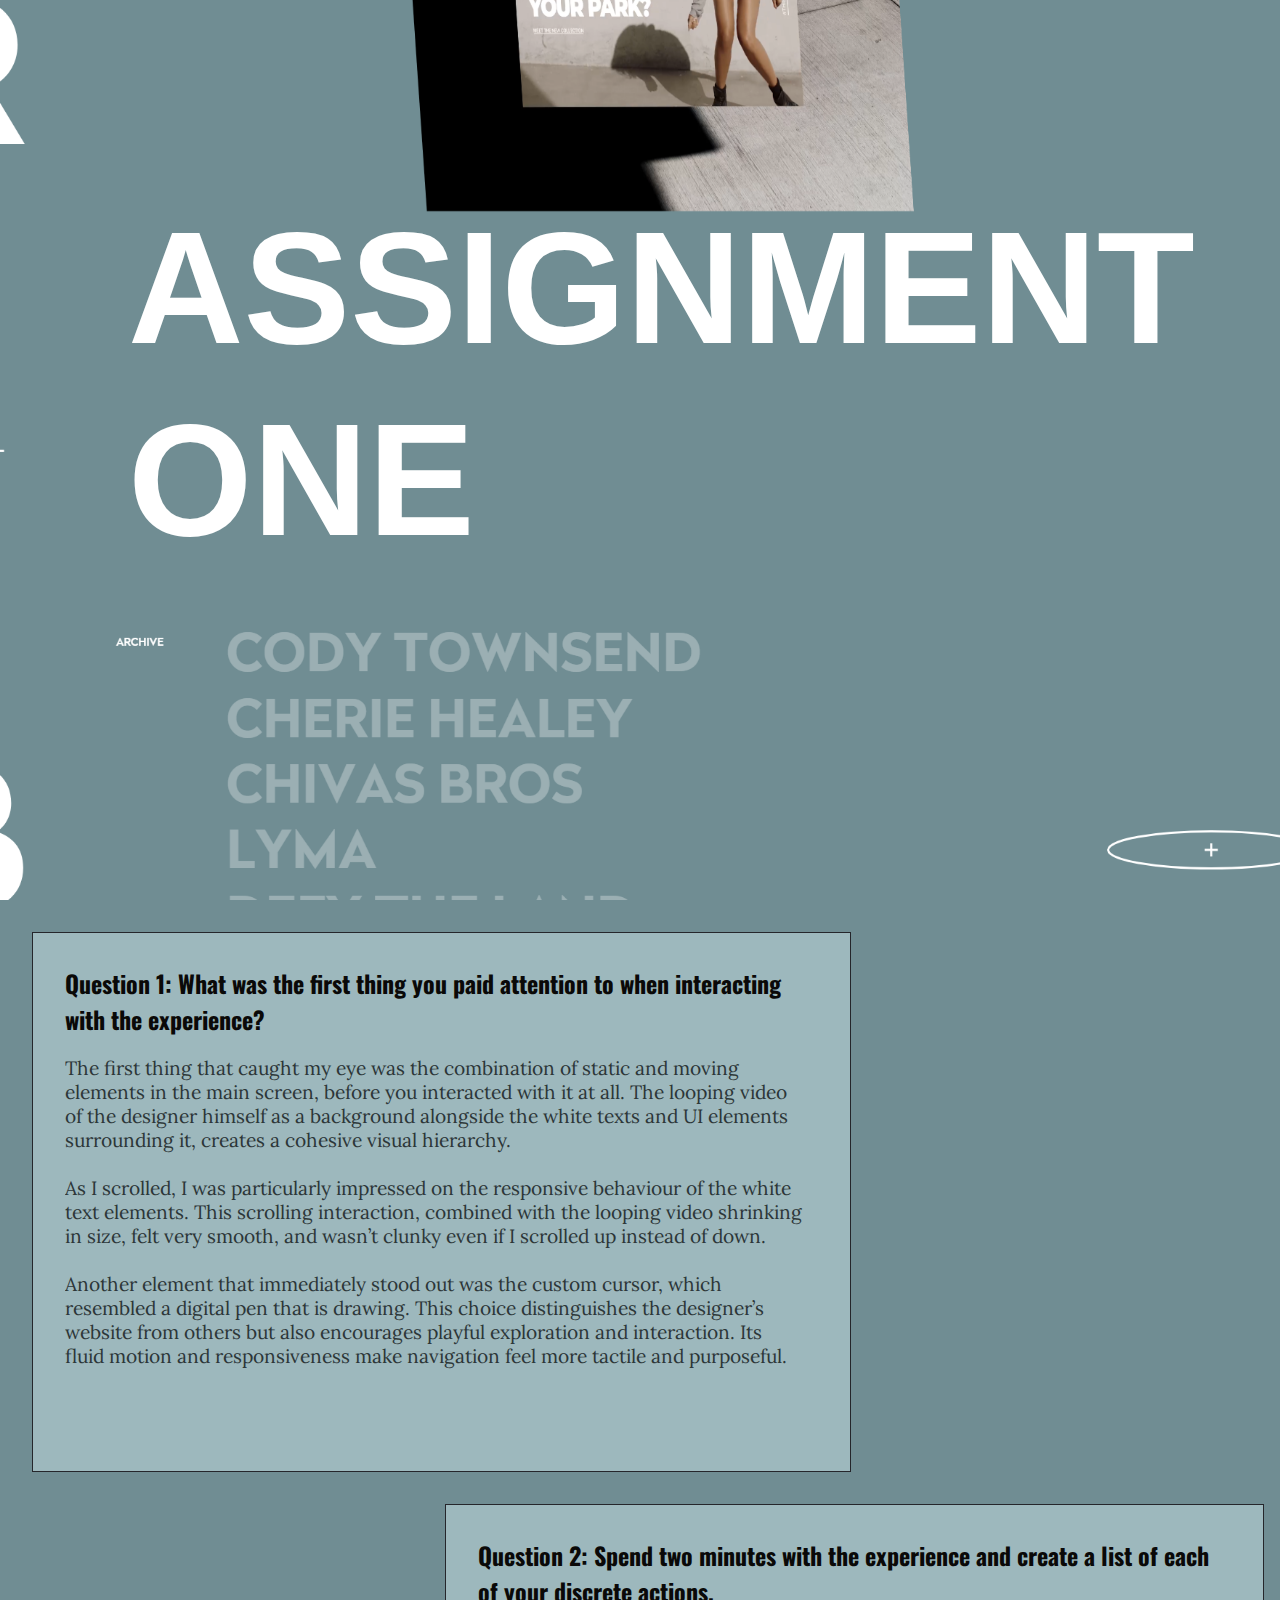
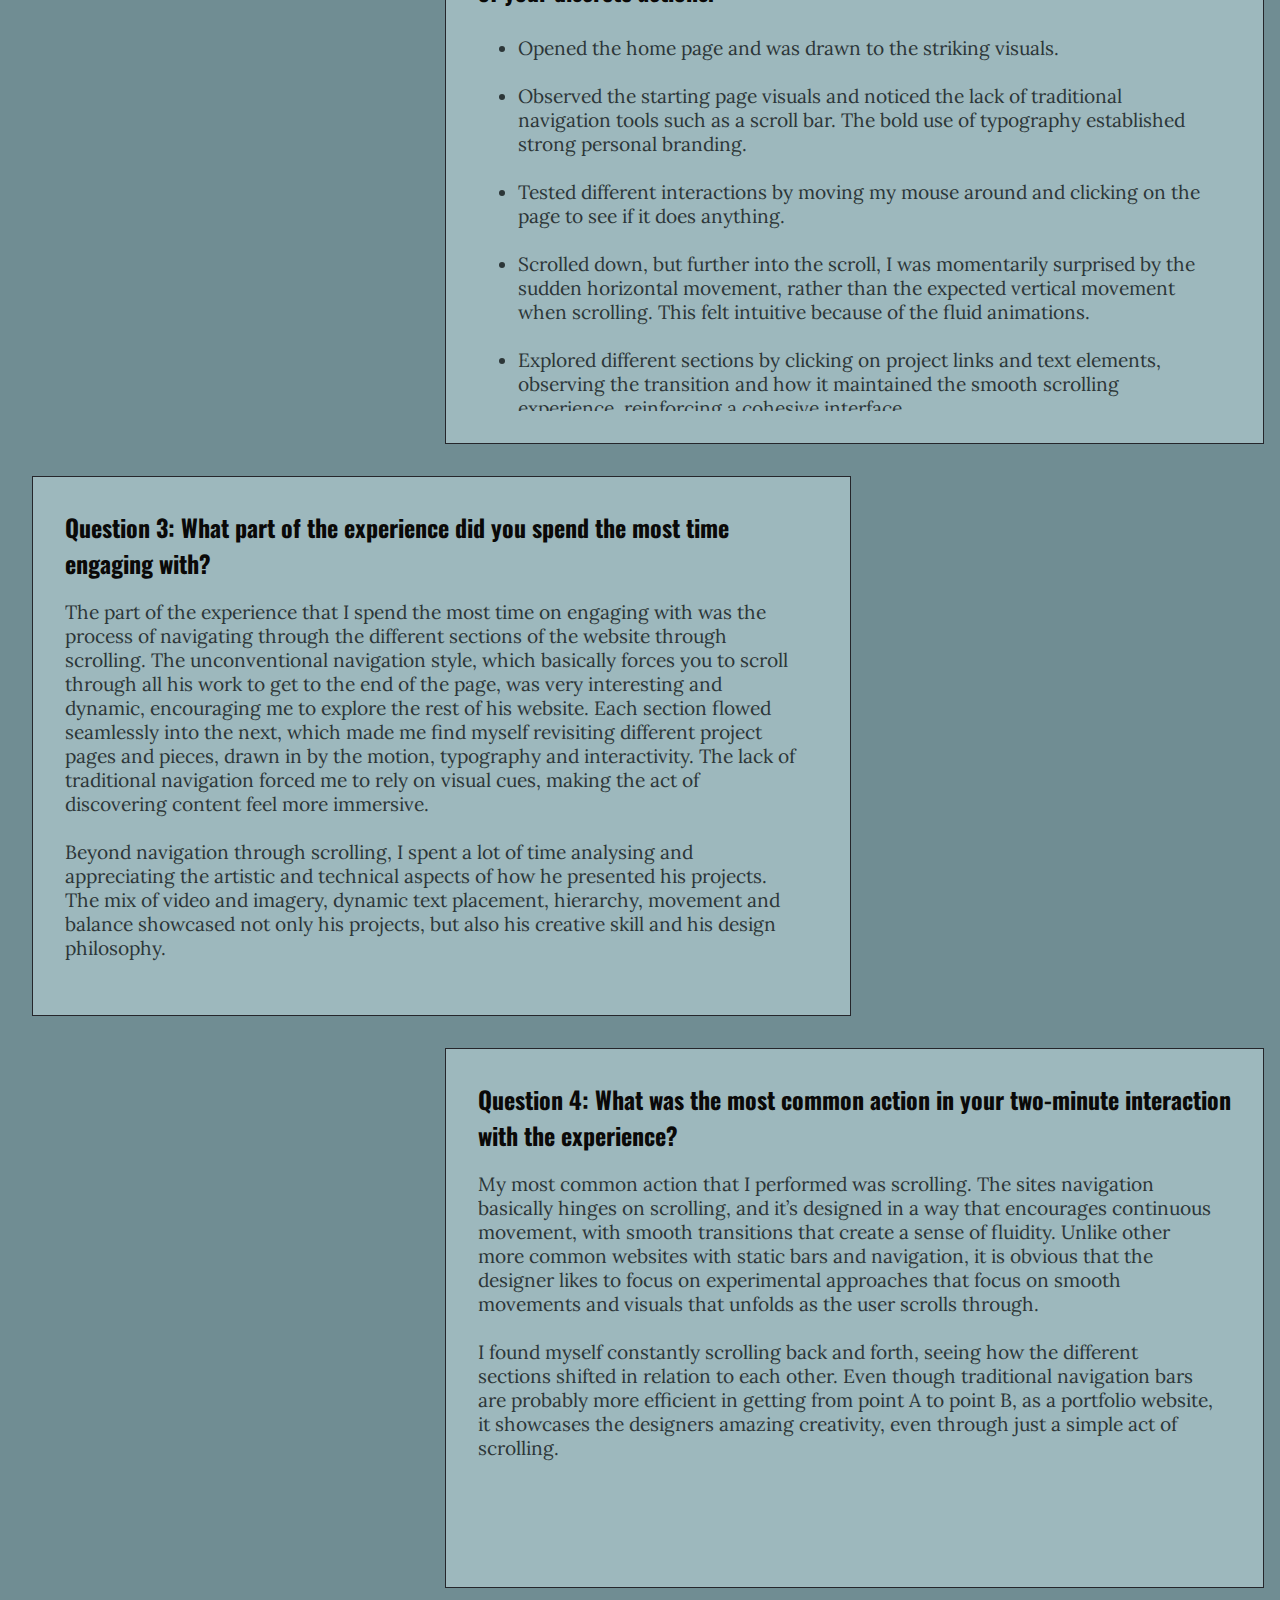
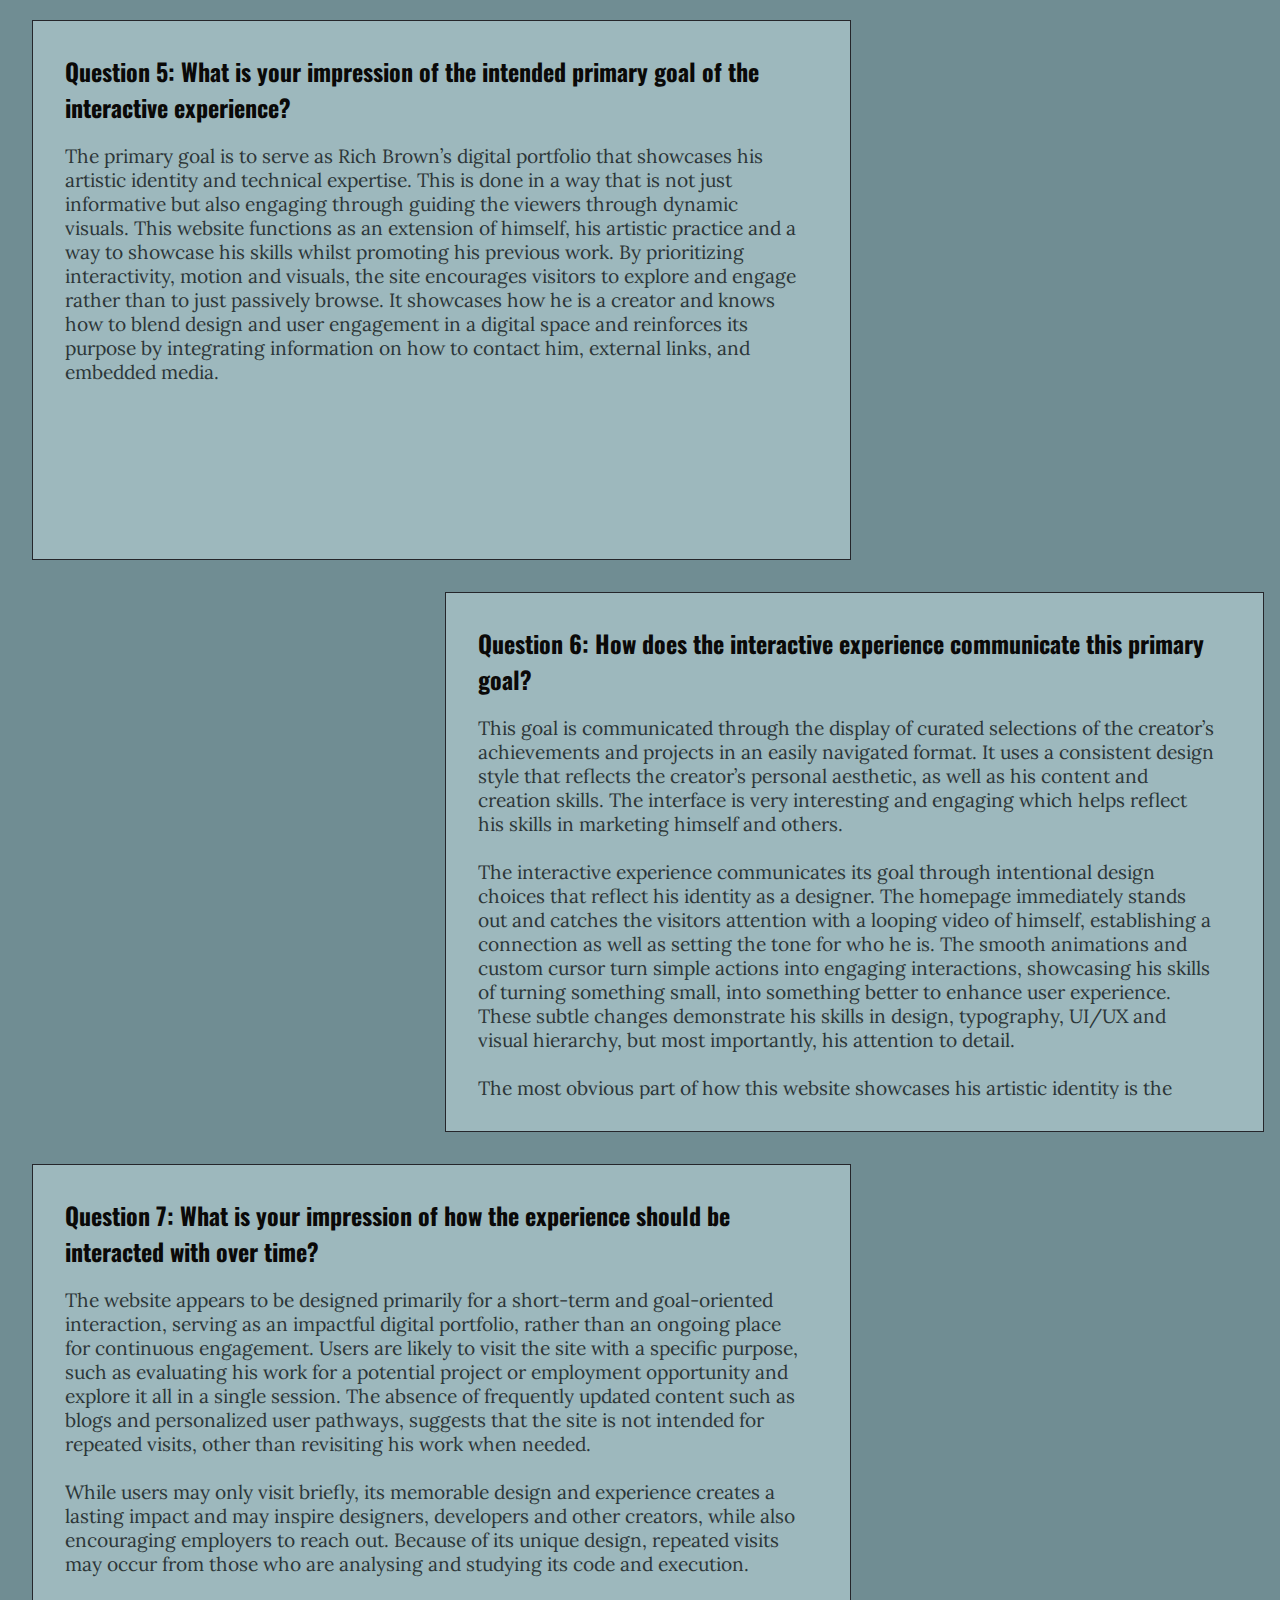
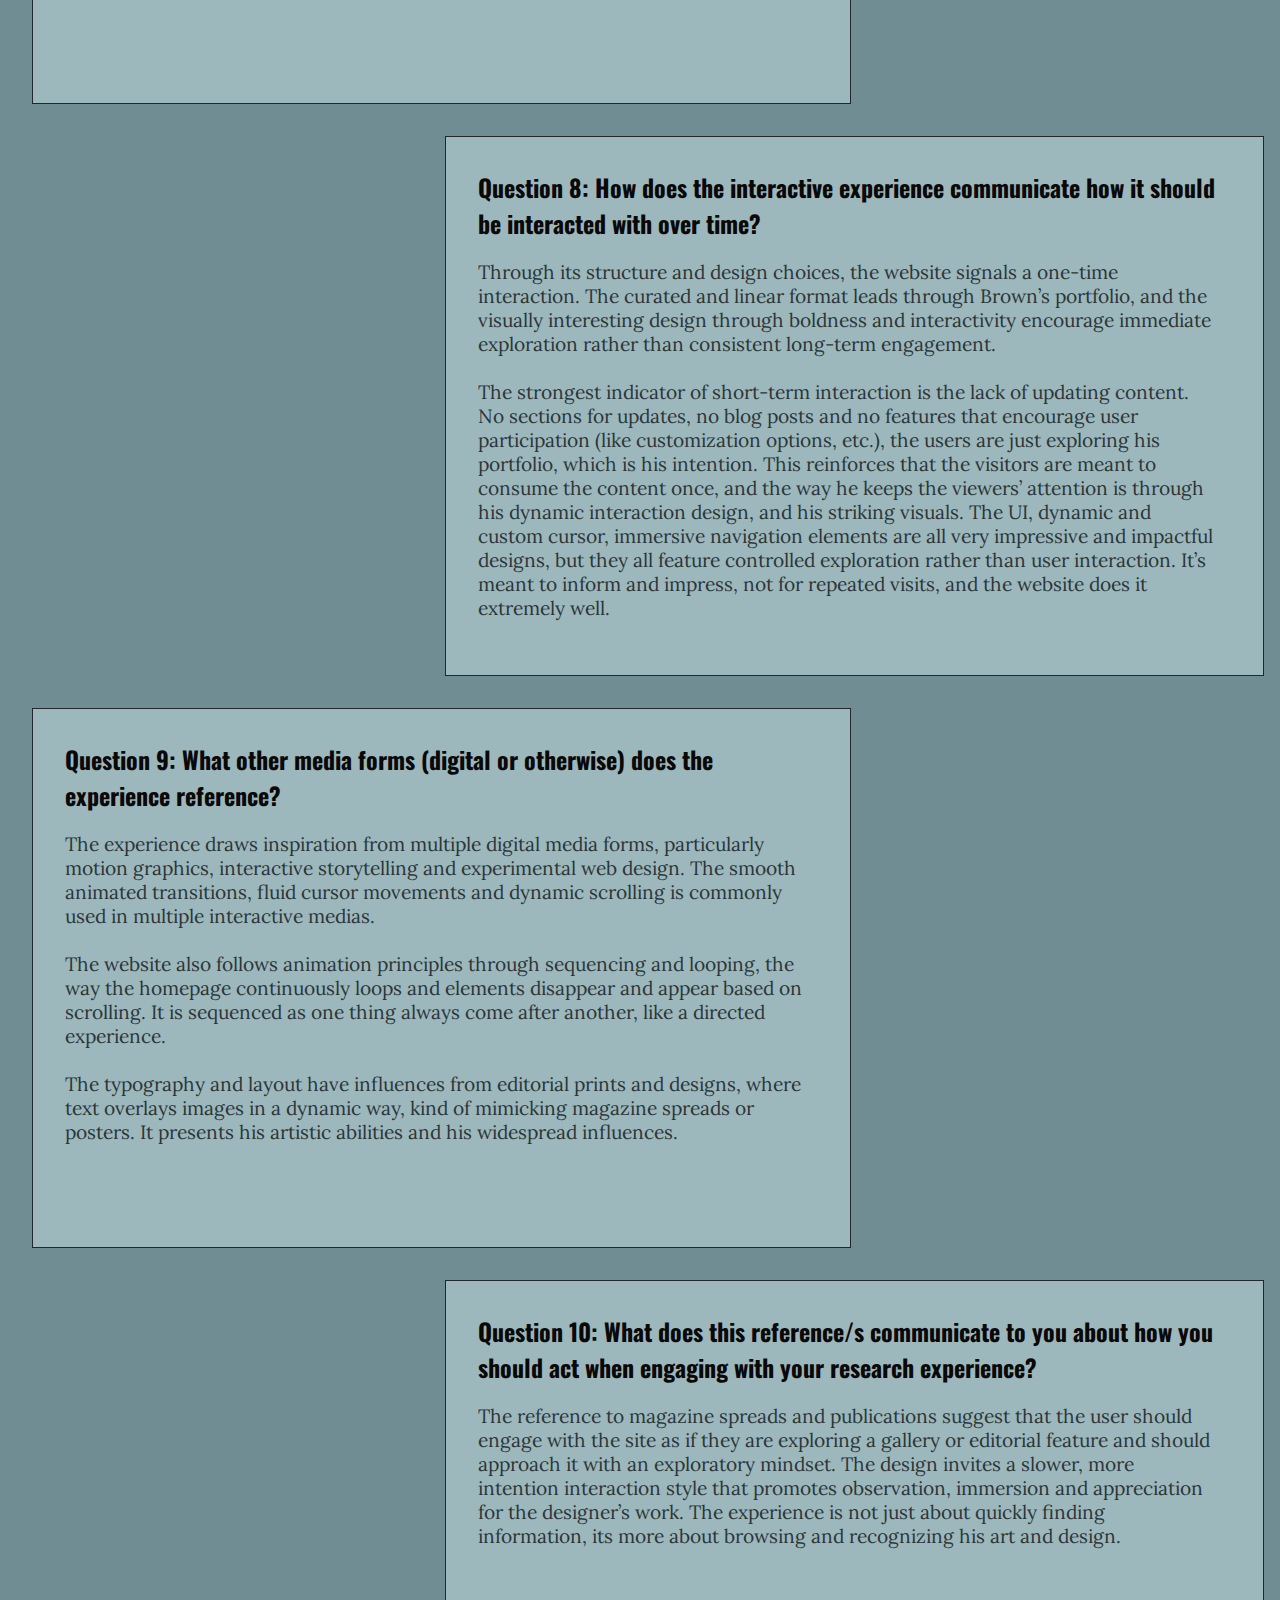
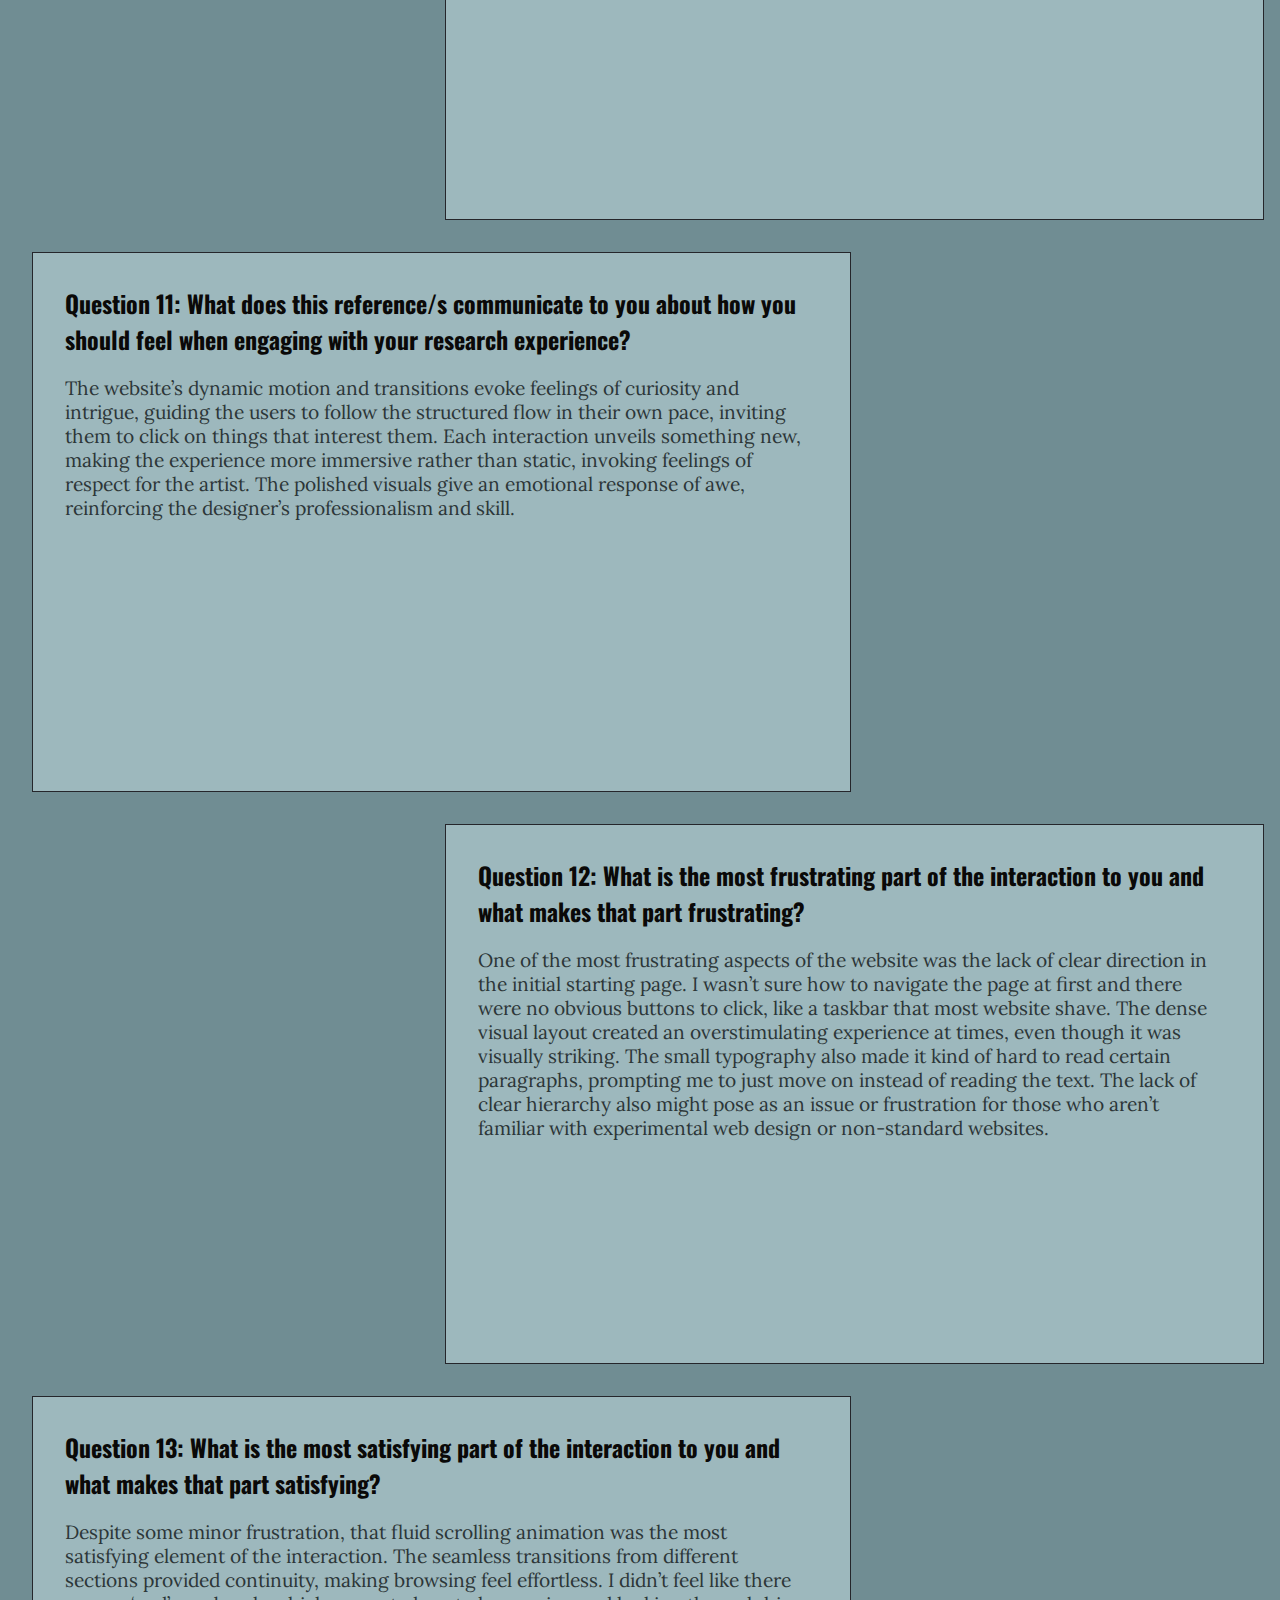
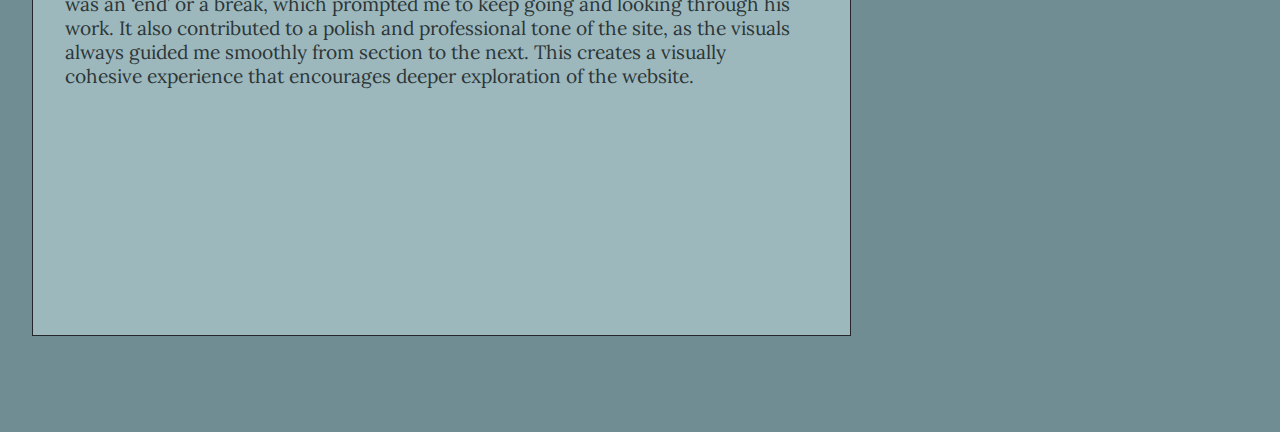
<file: assignment1/index.html>
<!DOCTYPE html>
<html lang="en">
  <head>
    <meta charset="UTF-8" />
    <meta name="viewport" content="width=device-width, initial-scale=1.0" />
    <title>Assignment One</title>
    <link rel="stylesheet" href="style.css" />

    <link rel="preconnect" href="https://fonts.googleapis.com" />
    <link rel="preconnect" href="https://fonts.gstatic.com" crossorigin />
    <link
      href="https://fonts.googleapis.com/css2?family=Anton&family=Lora:ital,wght@0,400..700;1,400..700&display=swap"
      rel="stylesheet"
    />

    <link rel="preconnect" href="https://fonts.googleapis.com" />
    <link rel="preconnect" href="https://fonts.gstatic.com" crossorigin />
    <link
      href="https://fonts.googleapis.com/css2?family=Anton&family=Lora:ital,wght@0,400..700;1,400..700&family=Oswald:wght@200..700&display=swap"
      rel="stylesheet"
    />
  </head>
  <body>
    <!-- starting page -->
    <div class="startScreen">
      <div class="mainText">
        <h1>ASSIGNMENT<br />ONE</h1>
      </div>
    </div>

    <!-- questions -->
    <div class="questions">
      <div class="questionBox left">
        <h2>
          Question 1: What was the first thing you paid attention to when
          interacting with the experience?
        </h2>
        <div class="answer">
          <p>
            The first thing that caught my eye was the combination of static and
            moving elements in the main screen, before you interacted with it at
            all. The looping video of the designer himself as a background
            alongside the white texts and UI elements surrounding it, creates a
            cohesive visual hierarchy. <br />
            <br />
            As I scrolled, I was particularly impressed on the responsive
            behaviour of the white text elements. This scrolling interaction,
            combined with the looping video shrinking in size, felt very smooth,
            and wasn’t clunky even if I scrolled up instead of down.
            <br /><br />
            Another element that immediately stood out was the custom cursor,
            which resembled a digital pen that is drawing. This choice
            distinguishes the designer’s website from others but also encourages
            playful exploration and interaction. Its fluid motion and
            responsiveness make navigation feel more tactile and purposeful.
          </p>
        </div>
      </div>
      <div class="questionBox right">
        <h2>
          Question 2: Spend two minutes with the experience and create a list of
          each of your discrete actions.
        </h2>
        <div class="answer">
          <ul>
            <li>Opened the home page and was drawn to the striking visuals.</li>
            <br />
            <li>
              Observed the starting page visuals and noticed the lack of
              traditional navigation tools such as a scroll bar. The bold use of
              typography established strong personal branding.
            </li>
            <br />
            <li>
              Tested different interactions by moving my mouse around and
              clicking on the page to see if it does anything.
            </li>
            <br />
            <li>
              Scrolled down, but further into the scroll, I was momentarily
              surprised by the sudden horizontal movement, rather than the
              expected vertical movement when scrolling. This felt intuitive
              because of the fluid animations.
            </li>
            <br />
            <li>
              Explored different sections by clicking on project links and text
              elements, observing the transition and how it maintained the
              smooth scrolling experience, reinforcing a cohesive interface.
            </li>
            <br />
            <li>
              Clicked the large ‘R’ icon in the top left corner, which acted as
              a home button. This wasn’t very clear but was very easy to figure
              out.
            </li>
            <br />
            <li>
              Clicked the large ‘B’ icon which opened the biography sections,
              but noticed the mouse was glitching and the cursor was lagging,
              which prompted me to immediately go back to the home page because
              if its glitching.
            </li>
            <br />
            <li>
              Hovered over the plus icon, which revealed external links outside
              of that website.
            </li>
          </ul>
        </div>
      </div>
      <div class="questionBox left">
        <h2>
          Question 3: What part of the experience did you spend the most time
          engaging with?
        </h2>
        <div class="answer">
          <p>
            The part of the experience that I spend the most time on engaging
            with was the process of navigating through the different sections of
            the website through scrolling. The unconventional navigation style,
            which basically forces you to scroll through all his work to get to
            the end of the page, was very interesting and dynamic, encouraging
            me to explore the rest of his website. Each section flowed
            seamlessly into the next, which made me find myself revisiting
            different project pages and pieces, drawn in by the motion,
            typography and interactivity. The lack of traditional navigation
            forced me to rely on visual cues, making the act of discovering
            content feel more immersive. <br /><br />
            Beyond navigation through scrolling, I spent a lot of time analysing
            and appreciating the artistic and technical aspects of how he
            presented his projects. The mix of video and imagery, dynamic text
            placement, hierarchy, movement and balance showcased not only his
            projects, but also his creative skill and his design philosophy.
          </p>
        </div>
      </div>
      <div class="questionBox right">
        <h2>
          Question 4: What was the most common action in your two-minute
          interaction with the experience?
        </h2>
        <div class="answer">
          <p>
            My most common action that I performed was scrolling. The sites
            navigation basically hinges on scrolling, and it’s designed in a way
            that encourages continuous movement, with smooth transitions that
            create a sense of fluidity. Unlike other more common websites with
            static bars and navigation, it is obvious that the designer likes to
            focus on experimental approaches that focus on smooth movements and
            visuals that unfolds as the user scrolls through. <br /><br />
            I found myself constantly scrolling back and forth, seeing how the
            different sections shifted in relation to each other. Even though
            traditional navigation bars are probably more efficient in getting
            from point A to point B, as a portfolio website, it showcases the
            designers amazing creativity, even through just a simple act of
            scrolling.
          </p>
        </div>
      </div>
      <div class="questionBox left">
        <h2>
          Question 5: What is your impression of the intended primary goal of
          the interactive experience?
        </h2>
        <div class="answer">
          <p>
            The primary goal is to serve as Rich Brown’s digital portfolio that
            showcases his artistic identity and technical expertise. This is
            done in a way that is not just informative but also engaging through
            guiding the viewers through dynamic visuals. This website functions
            as an extension of himself, his artistic practice and a way to
            showcase his skills whilst promoting his previous work. By
            prioritizing interactivity, motion and visuals, the site encourages
            visitors to explore and engage rather than to just passively browse.
            It showcases how he is a creator and knows how to blend design and
            user engagement in a digital space and reinforces its purpose by
            integrating information on how to contact him, external links, and
            embedded media.
          </p>
        </div>
      </div>
      <div class="questionBox right">
        <h2>
          Question 6: How does the interactive experience communicate this
          primary goal?
        </h2>
        <div class="answer">
          <p>
            This goal is communicated through the display of curated selections
            of the creator’s achievements and projects in an easily navigated
            format. It uses a consistent design style that reflects the
            creator’s personal aesthetic, as well as his content and creation
            skills. The interface is very interesting and engaging which helps
            reflect his skills in marketing himself and others. <br /><br />
            The interactive experience communicates its goal through intentional
            design choices that reflect his identity as a designer. The homepage
            immediately stands out and catches the visitors attention with a
            looping video of himself, establishing a connection as well as
            setting the tone for who he is. The smooth animations and custom
            cursor turn simple actions into engaging interactions, showcasing
            his skills of turning something small, into something better to
            enhance user experience. These subtle changes demonstrate his skills
            in design, typography, UI/UX and visual hierarchy, but most
            importantly, his attention to detail. <br /><br />
            The most obvious part of how this website showcases his artistic
            identity is the links and embedded media of all his works. The
            website takes you through a journey, exploring all his different
            work, explanations, achievements, results, locations, and basically
            anything that you can think of related to each work. It highlights
            his professional reach and makes it easy for potential clients to
            see the work and want to work with him. He makes it easy to reach
            him by also adding external links to his different social medias so
            employers can easily connect and reach out to him. Because of this,
            it transforms the website as a functional tool for self-promotion
            and a digital portfolio.
          </p>
        </div>
      </div>
      <div class="questionBox left">
        <h2>
          Question 7: What is your impression of how the experience should be
          interacted with over time?
        </h2>
        <div class="answer">
          <p>
            The website appears to be designed primarily for a short-term and
            goal-oriented interaction, serving as an impactful digital
            portfolio, rather than an ongoing place for continuous engagement.
            Users are likely to visit the site with a specific purpose, such as
            evaluating his work for a potential project or employment
            opportunity and explore it all in a single session. The absence of
            frequently updated content such as blogs and personalized user
            pathways, suggests that the site is not intended for repeated
            visits, other than revisiting his work when needed. <br /><br />
            While users may only visit briefly, its memorable design and
            experience creates a lasting impact and may inspire designers,
            developers and other creators, while also encouraging employers to
            reach out. Because of its unique design, repeated visits may occur
            from those who are analysing and studying its code and execution.
          </p>
        </div>
      </div>
      <div class="questionBox right">
        <h2>
          Question 8: How does the interactive experience communicate how it
          should be interacted with over time?
        </h2>
        <div class="answer">
          <p>
            Through its structure and design choices, the website signals a
            one-time interaction. The curated and linear format leads through
            Brown’s portfolio, and the visually interesting design through
            boldness and interactivity encourage immediate exploration rather
            than consistent long-term engagement. <br /><br />
            The strongest indicator of short-term interaction is the lack of
            updating content. No sections for updates, no blog posts and no
            features that encourage user participation (like customization
            options, etc.), the users are just exploring his portfolio, which is
            his intention. This reinforces that the visitors are meant to
            consume the content once, and the way he keeps the viewers’
            attention is through his dynamic interaction design, and his
            striking visuals. The UI, dynamic and custom cursor, immersive
            navigation elements are all very impressive and impactful designs,
            but they all feature controlled exploration rather than user
            interaction. It’s meant to inform and impress, not for repeated
            visits, and the website does it extremely well.
          </p>
        </div>
      </div>
      <div class="questionBox left">
        <h2>
          Question 9: What other media forms (digital or otherwise) does the
          experience reference?
        </h2>
        <div class="answer">
          <p>
            The experience draws inspiration from multiple digital media forms,
            particularly motion graphics, interactive storytelling and
            experimental web design. The smooth animated transitions, fluid
            cursor movements and dynamic scrolling is commonly used in multiple
            interactive medias. <br /><br />
            The website also follows animation principles through sequencing and
            looping, the way the homepage continuously loops and elements
            disappear and appear based on scrolling. It is sequenced as one
            thing always come after another, like a directed experience.
            <br /><br />
            The typography and layout have influences from editorial prints and
            designs, where text overlays images in a dynamic way, kind of
            mimicking magazine spreads or posters. It presents his artistic
            abilities and his widespread influences.
          </p>
        </div>
      </div>
      <div class="questionBox right">
        <h2>
          Question 10: What does this reference/s communicate to you about how
          you should act when engaging with your research experience?
        </h2>
        <div class="answer">
          <p>
            The reference to magazine spreads and publications suggest that the
            user should engage with the site as if they are exploring a gallery
            or editorial feature and should approach it with an exploratory
            mindset. The design invites a slower, more intention interaction
            style that promotes observation, immersion and appreciation for the
            designer’s work. The experience is not just about quickly finding
            information, its more about browsing and recognizing his art and
            design.
          </p>
        </div>
      </div>
      <div class="questionBox left">
        <h2>
          Question 11: What does this reference/s communicate to you about how
          you should feel when engaging with your research experience?
        </h2>
        <div class="answer">
          <p>
            The website’s dynamic motion and transitions evoke feelings of
            curiosity and intrigue, guiding the users to follow the structured
            flow in their own pace, inviting them to click on things that
            interest them. Each interaction unveils something new, making the
            experience more immersive rather than static, invoking feelings of
            respect for the artist. The polished visuals give an emotional
            response of awe, reinforcing the designer’s professionalism and
            skill.
          </p>
        </div>
      </div>
      <div class="questionBox right">
        <h2>
          Question 12: What is the most frustrating part of the interaction to
          you and what makes that part frustrating?
        </h2>
        <div class="answer">
          <p>
            One of the most frustrating aspects of the website was the lack of
            clear direction in the initial starting page. I wasn’t sure how to
            navigate the page at first and there were no obvious buttons to
            click, like a taskbar that most website shave. The dense visual
            layout created an overstimulating experience at times, even though
            it was visually striking. The small typography also made it kind of
            hard to read certain paragraphs, prompting me to just move on
            instead of reading the text. The lack of clear hierarchy also might
            pose as an issue or frustration for those who aren’t familiar with
            experimental web design or non-standard websites.
          </p>
        </div>
      </div>
      <div class="questionBox left">
        <h2>
          Question 13: What is the most satisfying part of the interaction to
          you and what makes that part satisfying?
        </h2>
        <div class="answer">
          <p>
            Despite some minor frustration, that fluid scrolling animation was
            the most satisfying element of the interaction. The seamless
            transitions from different sections provided continuity, making
            browsing feel effortless. I didn’t feel like there was an ‘end’ or a
            break, which prompted me to keep going and looking through his work.
            It also contributed to a polish and professional tone of the site,
            as the visuals always guided me smoothly from section to the next.
            This creates a visually cohesive experience that encourages deeper
            exploration of the website.
          </p>
        </div>
      </div>
    </div>
  </body>
</html>
</file>
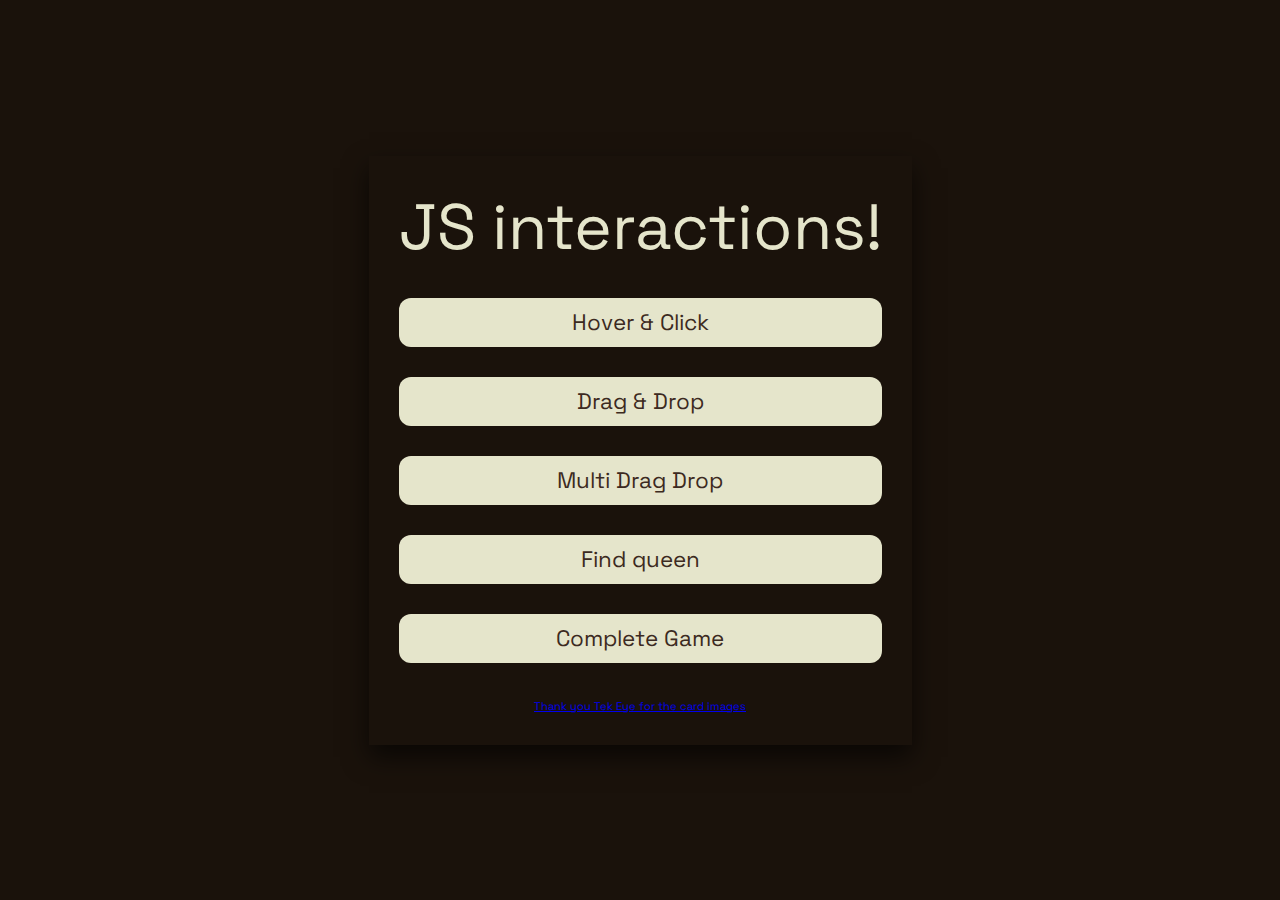
<file: week10/index.html>
<!DOCTYPE html>
<html lang="en">
  <head>
    <meta charset="UTF-8" />
    <meta name="viewport" content="width=device-width, initial-scale=1.0" />
    <title>Cards</title>
    <link rel="preconnect" href="https://fonts.googleapis.com" />
    <link rel="preconnect" href="https://fonts.gstatic.com" crossorigin />
    <link
      href="https://fonts.googleapis.com/css2?family=Luckiest+Guy&family=Space+Grotesk&display=swap"
      rel="stylesheet"
    />
    <link rel="stylesheet" href="reset.css" />
    <link rel="stylesheet" href="style.css" />
    <script src="script.js" defer></script>
  </head>
  <body>
    <div id="button-container">
      <h1>JS interactions!</h1>
      <button id="hoverclick-button">Hover & Click</button>
      <button id="dragdrop-button">Drag & Drop</button>
      <button id="multidragdrop-button">Multi Drag Drop</button>
      <button id="findqueen-button">Find queen</button>
      <button id="completegame-button">Complete Game</button>
      <p>
        <a href="https://www.tekeye.uk/playing_cards/svg-playing-cards"
          >Thank you Tek Eye for the card images</a
        >
      </p>
    </div>
  </body>
</html>
</file>
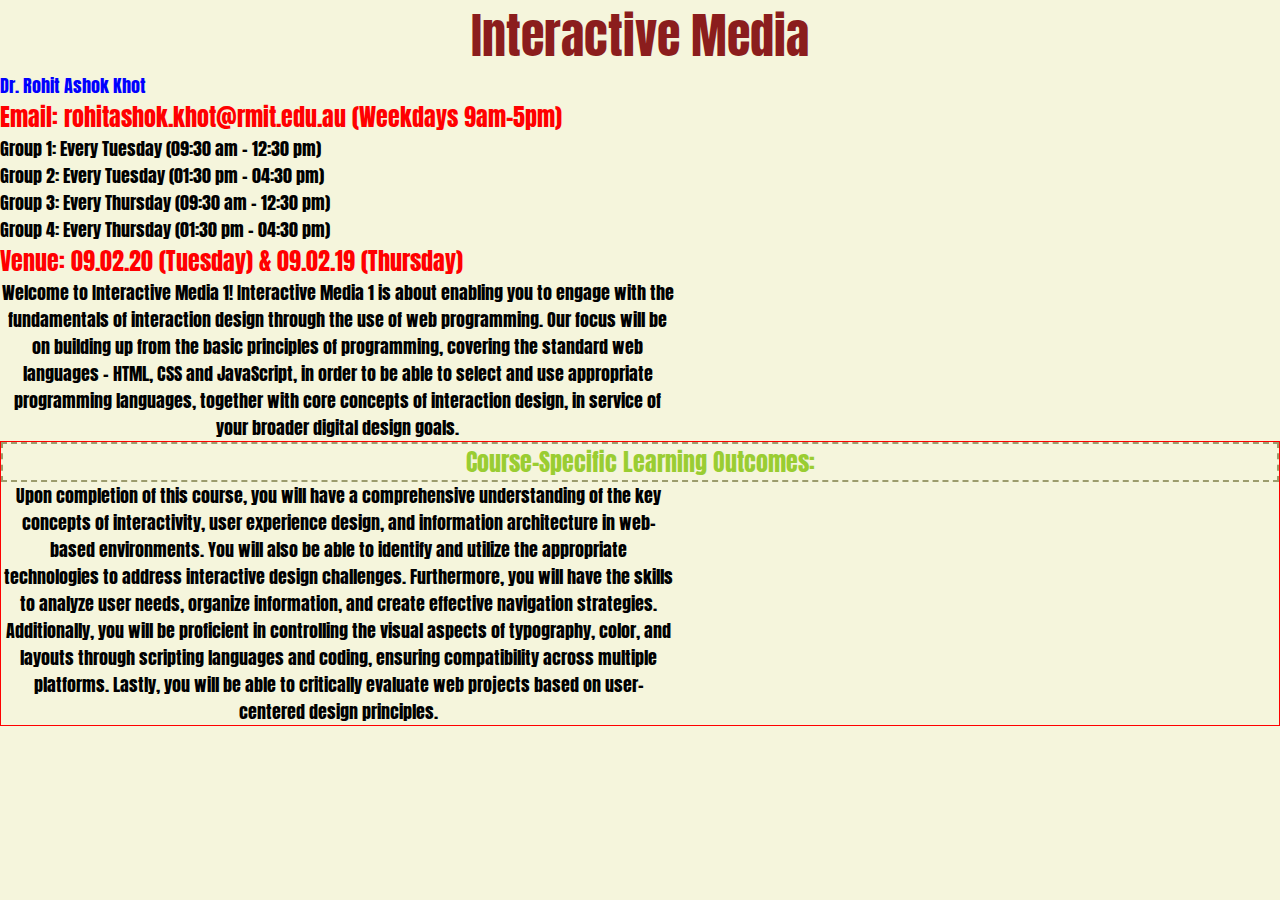
<file: week3/index.html>
<!DOCTYPE html>
<html lang="en">
  <head>
    <meta charset="UTF-8" />
    <meta name="viewport" content="width=device-width, initial-scale=1.0" />
    <title>CSS Practice</title>
    <link rel="stylesheet" href="reset.css" />
    <link rel="stylesheet" href="style.css" />

    <link rel="preconnect" href="https://fonts.googleapis.com" />
    <link rel="preconnect" href="https://fonts.gstatic.com" crossorigin />
    <link
      href="https://fonts.googleapis.com/css2?family=Anton&display=swap"
      rel="stylesheet"
    />
  </head>
  <body>
    <h1>Interactive Media</h1>
    <!-- <img src="SOURCE HERE" alt=""> -->
    <h2 class="blue-color">Dr. Rohit Ashok Khot</h2>
    <h3>Email: rohitashok.khot@rmit.edu.au (Weekdays 9am-5pm)</h3>

    <ul>
      <li>Group 1: Every Tuesday (09:30 am - 12:30 pm)</li>
      <li>Group 2: Every Tuesday (01:30 pm - 04:30 pm)</li>
      <li>Group 3: Every Thursday (09:30 am - 12:30 pm)</li>
      <li>Group 4: Every Thursday (01:30 pm - 04:30 pm)</li>
    </ul>

    <h3>Venue: 09.02.20 (Tuesday) & 09.02.19 (Thursday)</h3>
    <p>
      Welcome to Interactive Media 1! Interactive Media 1 is about enabling you
      to engage with the fundamentals of interaction design through the use of
      web programming. Our focus will be on building up from the basic
      principles of programming, covering the standard web languages - HTML, CSS
      and JavaScript, in order to be able to select and use appropriate
      programming languages, together with core concepts of interaction design,
      in service of your broader digital design goals.
    </p>

    <section>
      <h3 id="outcome">Course-Specific Learning Outcomes:</h3>
      <p>
        Upon completion of this course, you will have a comprehensive
        understanding of the key concepts of interactivity, user experience
        design, and information architecture in web-based environments. You will
        also be able to identify and utilize the appropriate technologies to
        address interactive design challenges. Furthermore, you will have the
        skills to analyze user needs, organize information, and create effective
        navigation strategies. Additionally, you will be proficient in
        controlling the visual aspects of typography, color, and layouts through
        scripting languages and coding, ensuring compatibility across multiple
        platforms. Lastly, you will be able to critically evaluate web projects
        based on user-centered design principles.
      </p>
    </section>
  </body>
</html>
</file>
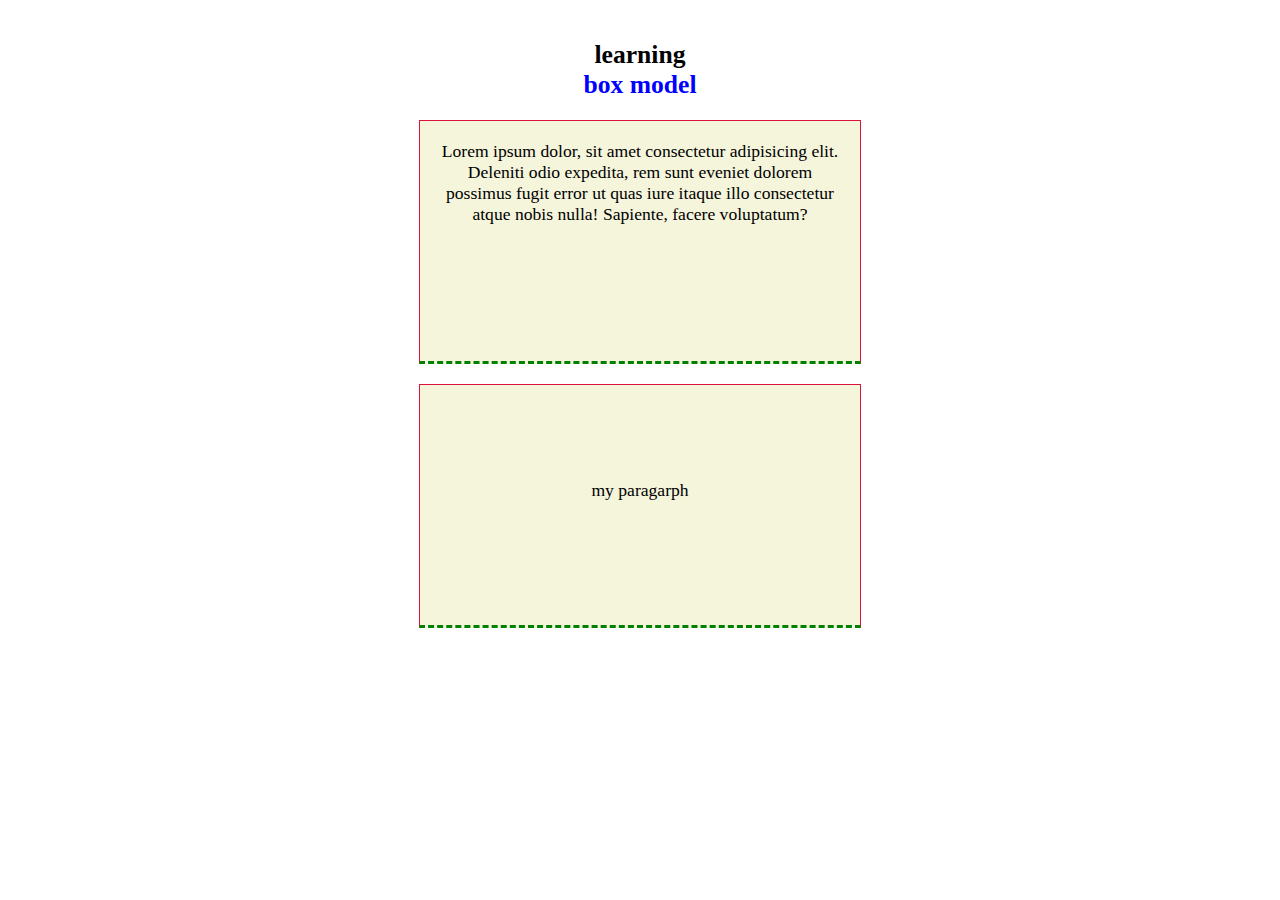
<file: week4/index.html>
<!DOCTYPE html>
<html lang="en">
  <head>
    <meta charset="UTF-8" />
    <meta name="viewport" content="width=device-width, initial-scale=1.0" />
    <title>box model example</title>
    <!-- <link rel="stylesheet" href="reset.css" /> -->
    <link rel="stylesheet" href="style.css" />
  </head>
  <body>
    <h1>learning <span>box model</span></h1>
    <!-- SHORTCUT FOR 30 WORDS = p>lorem30 -->
    <p>
      Lorem ipsum dolor, sit amet consectetur adipisicing elit. Deleniti odio
      expedita, rem sunt eveniet dolorem possimus fugit error ut quas iure
      itaque illo consectetur atque nobis nulla! Sapiente, facere voluptatum?
    </p>
    <p class="vcenter">my paragarph</p>
  </body>
</html>
</file>
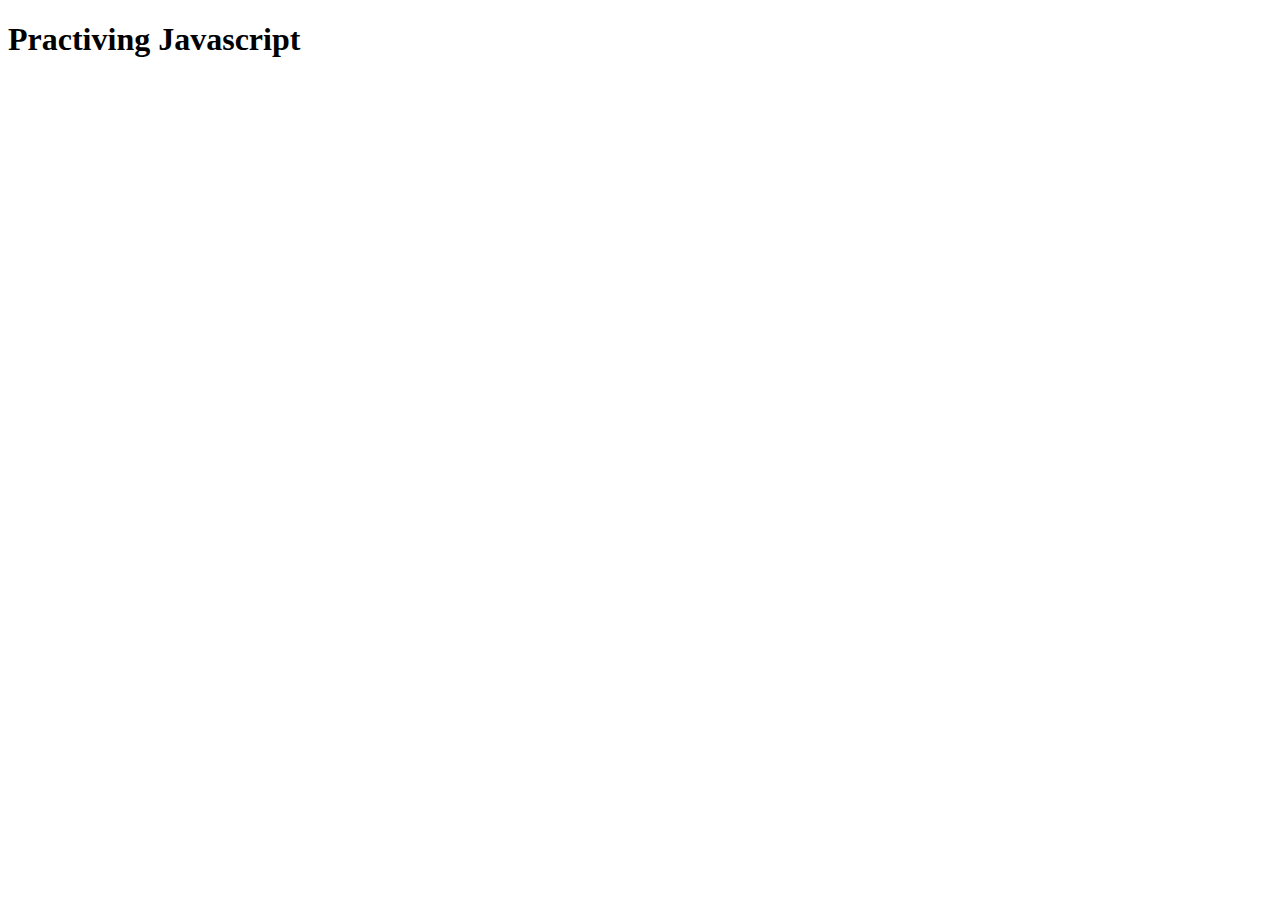
<file: week5/index.html>
<!DOCTYPE html>
<html lang="en">
  <head>
    <meta charset="UTF-8" />
    <meta name="viewport" content="width=device-width, initial-scale=1.0" />
    <title>JS Examples</title>
    <!-- <script>
        console.log("hello")
    </script> -->
    <script src="script.js" defer></script>
  </head>
  <body>
    <h1>Practiving Javascript</h1>
  </body>
</html>
</file>
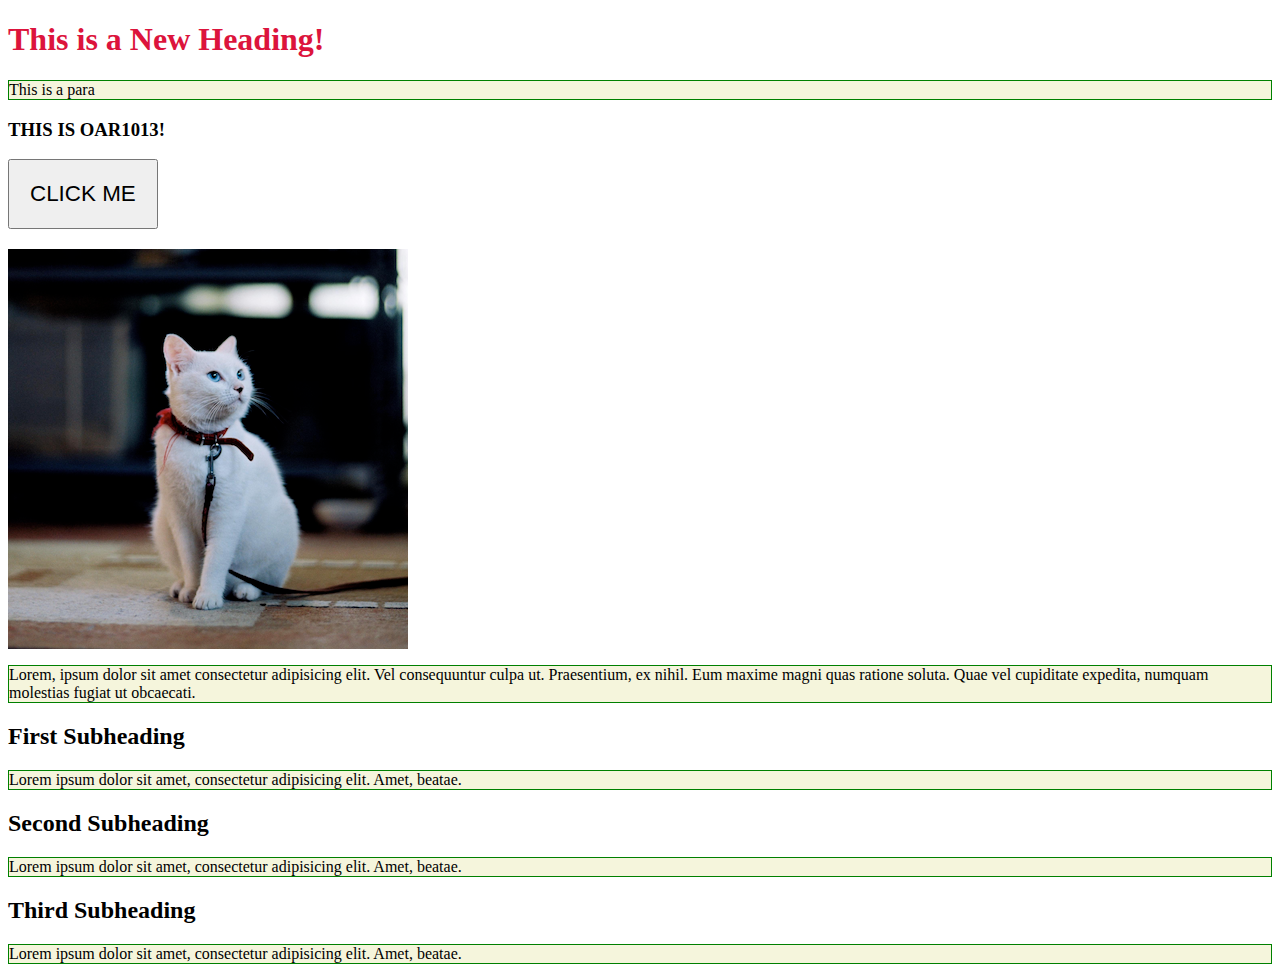
<file: week6/index.html>
<!DOCTYPE html>
<html lang="en">
  <head>
    <meta charset="UTF-8" />
    <meta name="viewport" content="width=device-width, initial-scale=1.0" />
    <title>DOM Practice</title>
    <script src="script.js" defer></script>
    <link rel = "stylesheet" href="style.css"></link>
  </head>
  <body>
    <header>
      <h1 id="yes">Learning About DOM</h1>
      <p>This is a para</p>
    </header>

    <button id="my-button"> CLICK ME</button>
    <img src="cat.png" alt="" id="my-cat"/>
    <p>
      Lorem, ipsum dolor sit amet consectetur adipisicing elit. Vel consequuntur
      culpa ut. Praesentium, ex nihil. Eum maxime magni quas ratione soluta.
      Quae vel cupiditate expedita, numquam molestias fugiat ut obcaecati.
    </p>
    <h2 id="firstSub">First Subheading</h2>
    <p class="blueColor">
      Lorem ipsum dolor sit amet, consectetur adipisicing elit. Amet, beatae.
    </p>

    <h2>Second Subheading</h2>
    <p>
      Lorem ipsum dolor sit amet, consectetur adipisicing elit. Amet, beatae.
    </p>

    <h2 class="blueColor">Third Subheading</h2>
    <p>
      Lorem ipsum dolor sit amet, consectetur adipisicing elit. Amet, beatae.
    </p>
  </body>
</html>
</file>
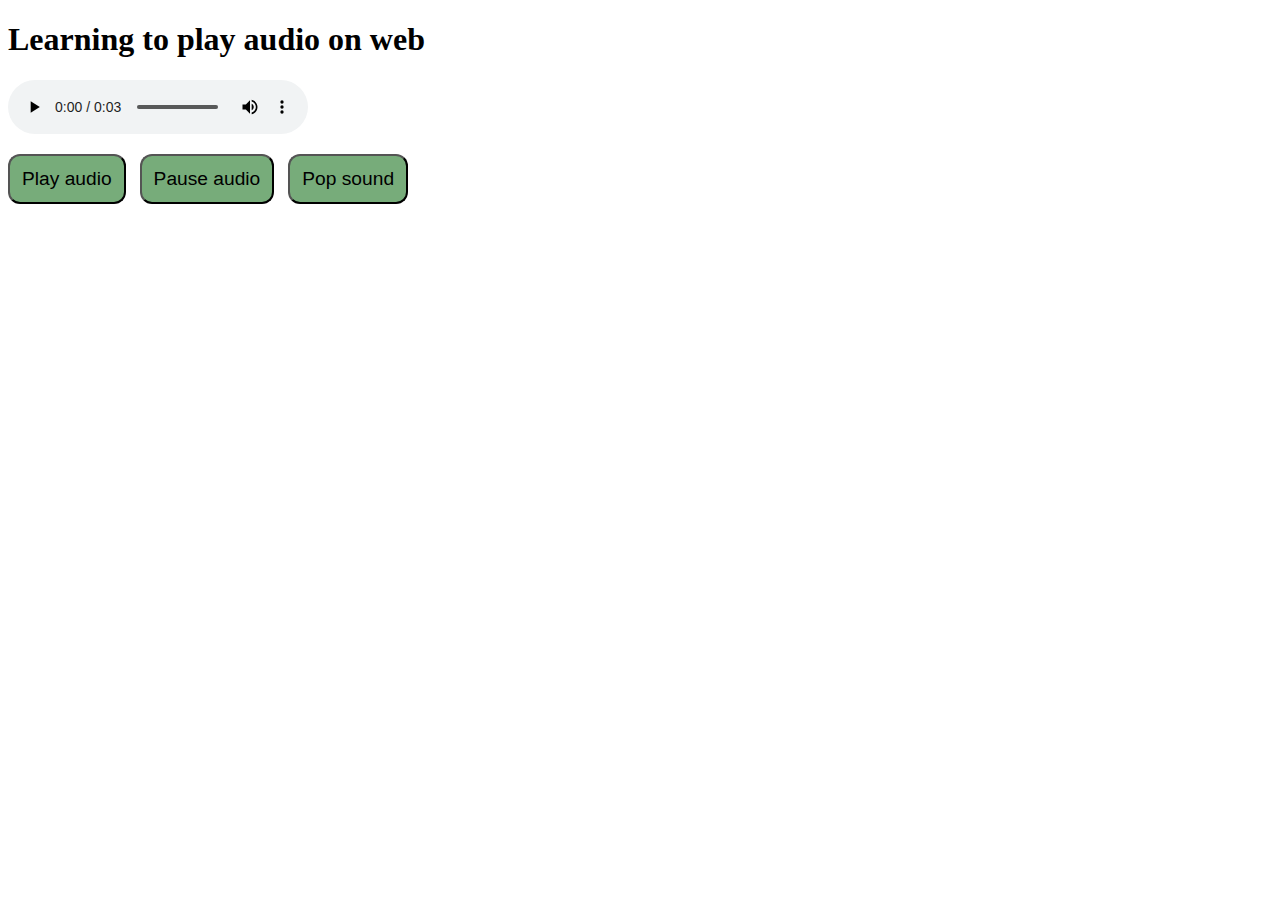
<file: week7/index.html>
<!DOCTYPE html>
<html lang="en">
  <head>
    <meta charset="UTF-8" />
    <meta name="viewport" content="width=device-width, initial-scale=1.0" />
    <title>Audio Example</title>
    <link rel="stylesheet" href="style.css" />
    <script src="script.js" defer></script>
  </head>
  <body>
    <h1>Learning to play audio on web</h1>
    <audio src="airport.mp3" controls id="airport-audio">
      your browser does not support audio natively
    </audio>
    <button id="play-button">Play audio</button>
    <button id="pause-button">Pause audio</button>
    <button id="pop-button">Pop sound</button>
    <audio src="pop.mp3" id="pop-sound"></audio>
  </body>
</html>
</file>
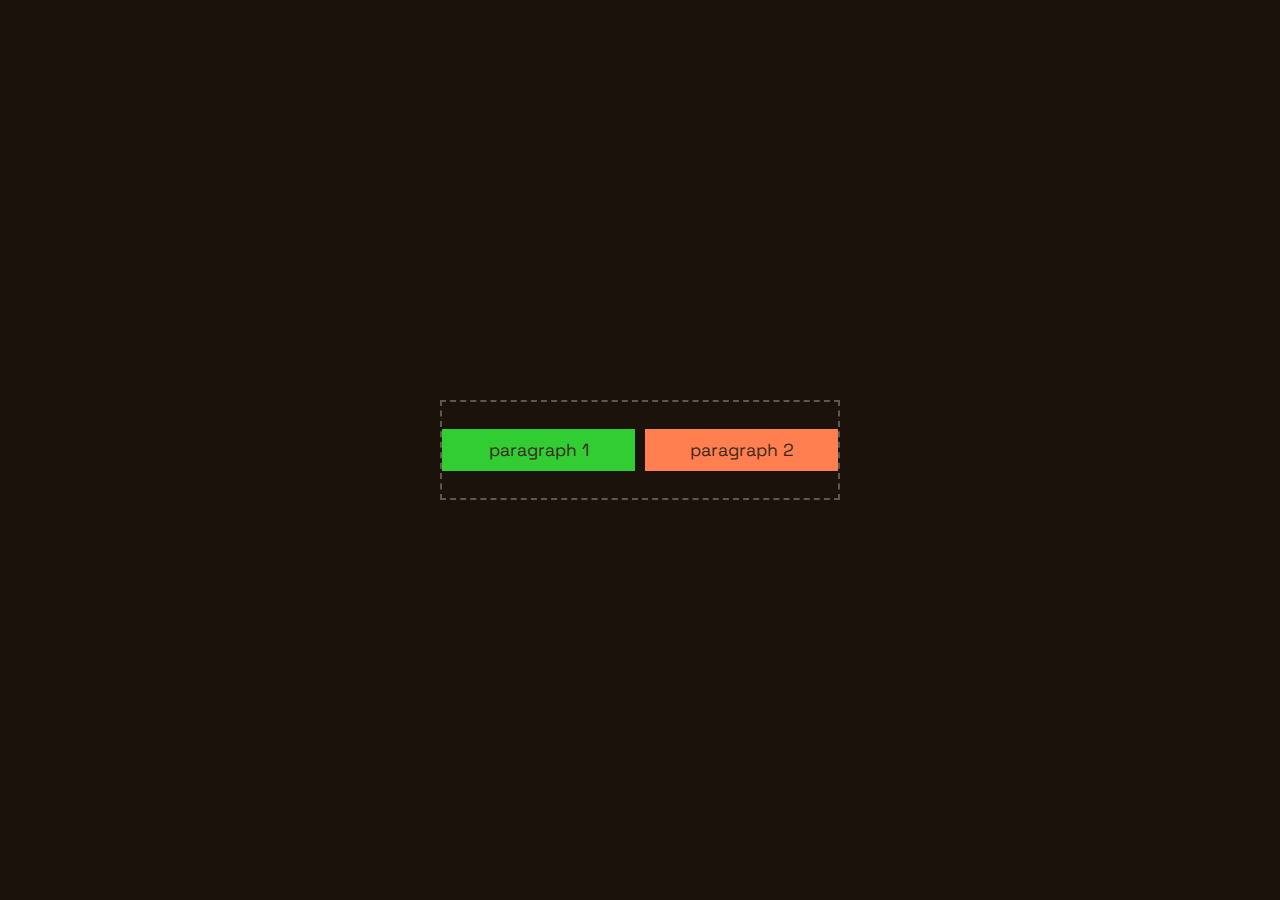
<file: week4/flex/index.html>
<!DOCTYPE html>
<html lang="en">
  <head>
    <meta charset="UTF-8" />
    <meta name="viewport" content="width=device-width, initial-scale=1.0" />
    <title>flex example</title>
    <link rel="preconnect" href="https://fonts.googleapis.com" />
    <link rel="preconnect" href="https://fonts.gstatic.com" crossorigin />
    <link
      href="https://fonts.googleapis.com/css2?family=Luckiest+Guy&family=Space+Grotesk&display=swap"
      rel="stylesheet"
    />
    <link rel="stylesheet" href="reset.css" />
    <link rel="stylesheet" href="style.css" />
  </head>
  <body>
    <!-- div.outer -->
    <div class="outer">
      <!-- p.limebox -->
      <p class="limebox">paragraph 1</p>
      <p class="coralbox">paragraph 2</p>
    </div>
  </body>
</html>
</file>
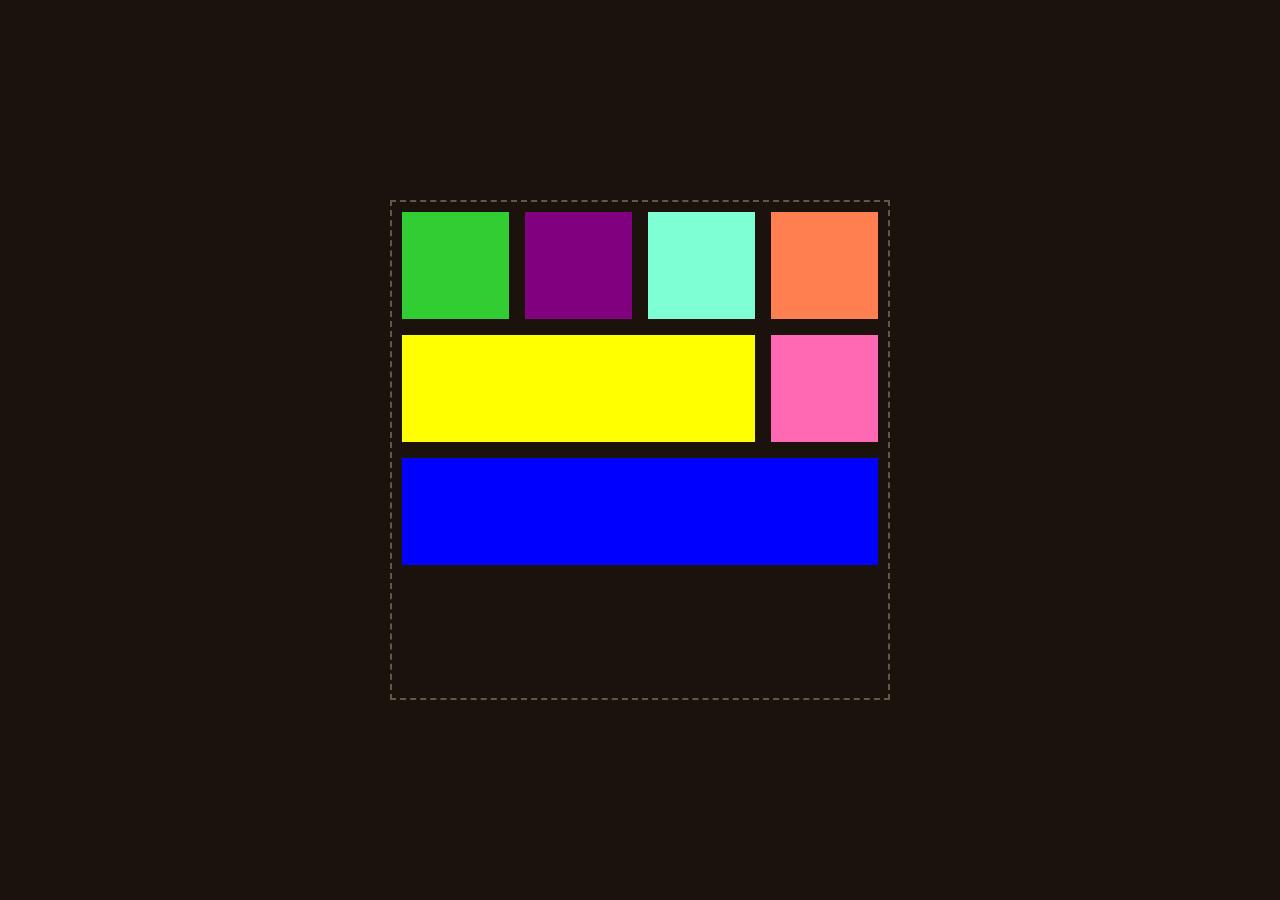
<file: week4/grid/index.html>
<!DOCTYPE html>
<html lang="en">
  <head>
    <meta charset="UTF-8" />
    <meta name="viewport" content="width=device-width, initial-scale=1.0" />
    <title>Grid example</title>
    <link rel="preconnect" href="https://fonts.googleapis.com" />
    <link rel="preconnect" href="https://fonts.gstatic.com" crossorigin />
    <link
      href="https://fonts.googleapis.com/css2?family=Luckiest+Guy&family=Space+Grotesk&display=swap"
      rel="stylesheet"
    />
    <link rel="stylesheet" href="reset.css" />
    <link rel="stylesheet" href="style.css" />
  </head>
  <body>
    <div id="grid-container">
      <div id="box1"></div>
      <div id="box2"></div>
      <div id="box3"></div>
      <div id="box4"></div>
      <div id="box5"></div>
      <div id="box6"></div>
      <div id="box7"></div>
    </div>
  </body>
</html>
</file>
<file: assignment1/style.css>
* {
  margin: 0;
  padding: 0;
  box-sizing: border-box;
}

body {
  font-family: Arial, sans-serif;
  background-color: #708d93;
  overflow-x: hidden;
  margin: 0;
}

.startScreen {
  width: 100vw;
  height: 100vh;
  display: flex;
  justify-content: center;
  align-items: center;
  background: url("photos/main.png") center/cover no-repeat;
  position: relative;
}

.mainText {
  color: white;
  position: absolute;
  left: 8rem;
  top: 12rem;
  font-size: 5rem;
  text-align: left;
}

.mainText h1 {
  line-height: 1.2;
}

.questions {
  display: flex;
  flex-direction: column;
  margin-top: 2rem;
  padding-bottom: 4rem;

  font-family: "Oswald", sans-serif;
  font-optical-sizing: auto;
  font-weight: <weight>;
  font-style: normal;
}

.questionBox {
  width: 64vw;
  height: 60vh;
  padding: 2rem;
  background-color: #9db8bd;
  display: flex;
  flex-direction: column;
  justify-content: flex-start;
  border: 1px solid #25262b;
  margin-bottom: 2rem;
  overflow: hidden;
}

.answer {
  font-size: 1.2rem;
  color: #2c3638;
  overflow-y: auto;
  flex: 1;
  padding-top: 1rem;
  padding-right: 1rem;

  font-family: "Lora", serif;
  font-optical-sizing: auto;
  font-weight: <weight>;
  font-style: normal;
}

.answer ul,
.answer ol {
  margin-left: 1.5rem;
  margin-top: 0.5rem;
  padding-left: 1rem;
}

.answer::-webkit-scrollbar {
  width: 8px;
}
.answer::-webkit-scrollbar-thumb {
  background-color: #789095;
  border-radius: 4px;
}
.answer::-webkit-scrollbar-thumb:hover {
  background-color: #51676b;
}

.questionBox h2 {
  font-size: 1.5rem;
  color: #0a0908;
  margin-bottom: 0.2rem;
}

.left {
  margin-left: 2rem;
}

.right {
  margin-left: auto;
  margin-right: 1rem;
}
</file>
<file: week10/style.css>
/* ------- Basic setup --------------*/
body {
  background-color: #1a120b;
  display: flex;
  text-align: center;
  margin: auto;
  width: 100%;
  height: 100%;
  justify-content: space-around;
  align-items: center;
  font-family: "Space Grotesk", sans-serif;
  font-optical-sizing: auto;
  font-weight: 400;
  font-style: normal;
  color: #e5e5cb;
  /* color: #3c2a21; */
  font-size: 1.1rem;
  overflow-x: scroll;
  scroll-behavior: smooth;
  /* overflow: hidden; */
}

h1 {
  font-size: 4rem;
}

h2 {
  font-size: 1.4rem;
  margin-top: 10px;
}
button {
  background-color: #e5e5cb;
  padding: 10px 20px;
  font-size: 1.4rem;
  border-radius: 12px;
  border: none;
  color: #3c2a21;
  transition: scale 0.4s ease, background-color 0.4s ease;
  cursor: pointer;
}

button:hover {
  scale: 0.9;
  background-color: #e5e5cb9c;
}

#button-container {
  display: flex;
  flex-direction: column;
  gap: 30px;
  box-shadow: 0 12px 24px rgba(0, 0, 0, 0.623);
  /* width: 400px; */
  padding: 30px;
}

a {
  font-size: 0.7rem;
}
/* ------------------------------------------------- */

#welcome-screen,
#game-screen {
  display: flex;
  flex-direction: column;
  justify-content: space-around;
  align-items: center;
  min-width: 100vw;
  height: 100vh;
  scroll-behavior: smooth;
}

.info {
  background-color: rgba(0, 0, 0, 0.623);
  padding: 20px;
  border-radius: 12px;
}

section {
  min-width: 98vw;
  display: flex;
  justify-content: space-around;
  align-items: center;
}

.deck {
  display: flex;
  gap: 20px;
}

.card-container {
  width: 250px;
  height: 350px;
  text-align: center;
  display: flex;
  justify-content: center;
  align-items: center;
  border-radius: 12px;
  overflow: hidden;
  box-shadow: 0 12px 24px rgba(0, 0, 0, 0.4);
}

.dropbox {
  border: 1px dashed #e5e5cb30;
  box-shadow: 0 12px 24px rgba(0, 0, 0, 0.856);
}

.card {
  width: 100%;
  height: 100%;
  cursor: grab;
  position: relative;
  transition: rotate 0.8s ease;
  transform-style: preserve-3d;
  /* this is important the flip wont work without preserve-3d */
}

.card:hover {
  scale: 0.98;
}

.card-face {
  position: absolute;
  width: 100%;
  height: 100%;
  backface-visibility: hidden;
  border-radius: 12px;
  overflow: hidden;
}

.card-face img {
  width: 100%;
  height: 100%;
  object-fit: cover;
  display: block;
}

.flip {
  rotate: y 180deg;
}

#cover {
  cursor: pointer;
  transition: scale 0.4s ease;
}

#cover:hover {
  scale: 1.1;
}
</file>
<file: week3/style.css>
* {
  color: black;
}
body {
  background-color: beige;
  font-size: 1.1rem;

  font-family: "Anton", sans-serif;
  font-weight: 400;
  font-style: normal;
}

h1 {
  color: rgb(139, 29, 29);
  font-size: 3rem;
  text-transform: capitalize;
  text-align: center;
}

h2 {
  color: red;
}

h3 {
  color: red;
  font-size: 1.5rem;
}

.blue-color {
  color: blue;
}

#outcome {
  color: rgb(122, 122, 58);
}

#outcome {
  color: yellowgreen;
  border: 2px dashed rgb(156, 156, 109);
}

section {
  text-align: center;
  border: 1px solid red;
}

p {
  text-align: center;
}
/* 

curly brackets { } - groupes
square brackets [ ] - js
round brackets ( ) - js
paranthesis < > - html
semi colon ; - end a line
colon : - property declaration
syntax - rules of a language
hyphen - - connect words
asterik * - universal selector
dot . - classes
hash # - id

specificity:
style attribute
id
class/attribute
elements

css size units
pixel - px
REM - rem
percentage - %
viewport unites - vw, vh


CAN MAKE A CLASS FONT AND ADD EVERYTHING AND PUT IT IN THE HTML
 */
</file>
<file: week4/style.css>
body {
  font-size: 1.1rem;
  text-align: center;
  margin: 0 auto;
  /* makes content horizontal centered */
}

h1 {
  font-size: 1.6rem;
  /* rem allows to adjust font on default system styling */
  font-weight: 700;
  margin-top: 40px;
  margin-bottom: 20px;
}

p {
  width: 400px;
  border: 1px solid crimson;
  margin: 0 auto;
  height: 200px;
  padding: 20px;
  margin-bottom: 20px;
  border-bottom: 3px dashed green;
  background-color: beige;

  /* min or max-height instead of height so it doesnt overflow */
}

.vcenter {
  line-height: 170px;
  /* height - top padding - bottom padding */
}

/* span is used for inline styling */
span {
  color: blue;
  display: block;
}
</file>
<file: week6/style.css>
#my-button {
  padding: 20px;
  font-size: 1.4rem;
  margin-bottom: 20px;
}

img {
  display: block;
  cursor: pointer;
}

.round {
  border-radius: 50%;
}
</file>
<file: week7/style.css>
:root {
  --button-color: rgb(119, 172, 122);
  --button-padding: 12px;
}

audio,
video {
  display: block;
  margin-bottom: 20px;
}

video {
  width: 600px;
  height: 400px;
}

button {
  padding: var(--button-padding);
  font-size: 1.2rem;
  border-radius: 12px;
  margin-right: 10px;
  cursor: pointer;
  background-color: var(--button-color);
}

button:hover {
  scale: 0.9;
}
</file>
<file: week4/flex/style.css>
/* https://colorhunt.co/palette/1a120b3c2a21d5cea3e5e5cb */

body {
  background-color: #1a120b;
  display: flex;
  text-align: center;
  margin: auto;
  max-width: 1000px;
  justify-content: center;
  align-items: center;
  font-family: "Space Grotesk", sans-serif;
  font-optical-sizing: auto;
  font-weight: 400;
  font-style: normal;
  color: #e5e5cb;
  /* color: #3c2a21; */
  font-size: 1.1rem;
}

.outer {
  width: 400px;
  border: 2px dashed #e5e5cb56;
  min-height: 100px;
  display: flex;
  gap: 10px;
  /* flex-start, flex-end, center, space-between, space-around */
  justify-content: center;
  /* stretch, flex-start, flex-end, center */
  align-items: center;
  flex-direction: row;

  /* display: flex;
  /* flex-direction: column; */
  /* justify-content: center;
  align-items: center; */
  /* flex-wrap: wrap; */
  /* gap: 10px; */
}

.limebox {
  background-color: limegreen;
  color: #3c2a21;
  padding: 10px;
}

.coralbox {
  background-color: coral;
  color: #3c2a21;
  padding: 10px;
}

.plumbox {
  background-color: plum;
  color: #3c2a21;
  padding: 10px;
}

.outer > * {
  flex: 1;
}
</file>
<file: week4/grid/style.css>
/* https://colorhunt.co/palette/1a120b3c2a21d5cea3e5e5cb */

body {
  background-color: #1a120b;
  display: flex;
  text-align: center;
  margin: auto;
  max-width: 1000px;
  justify-content: center;
  align-items: center;
  font-family: "Space Grotesk", sans-serif;
  font-optical-sizing: auto;
  font-weight: 400;
  font-style: normal;
  /* color: #e5e5cb; */
  color: #3c2a21;
  font-size: 1.1rem;
}

#grid-container {
  border: 2px dashed #e5e5cb56;
  width: 500px;
  min-height: 500px;
  padding: 10px;
  display: grid;
  gap: 1rem;
  grid-template-columns: 1fr 1fr 1fr 1fr;
  grid-template-rows: 1fr 1fr 1fr 1fr;
  /* grid-template-rows: repeat(4, 1fr); */
}

#box1 {
  background-color: limegreen;
}
#box2 {
  background-color: purple;
  /* grid-column: 2/4; */
}
#box3 {
  background-color: aquamarine;
}
#box4 {
  background-color: coral;
  /* grid-column: 1/3;
    grid-row: 2/5; */
}
#box5 {
  background-color: yellow;
  grid-column-start: 1;
  grid-column-end: 4;
}
#box6 {
  background-color: hotpink;
  /* grid-column: 4 */
}

#box7 {
  background-color: blue;
  grid-column: 1/5;
}
</file>
